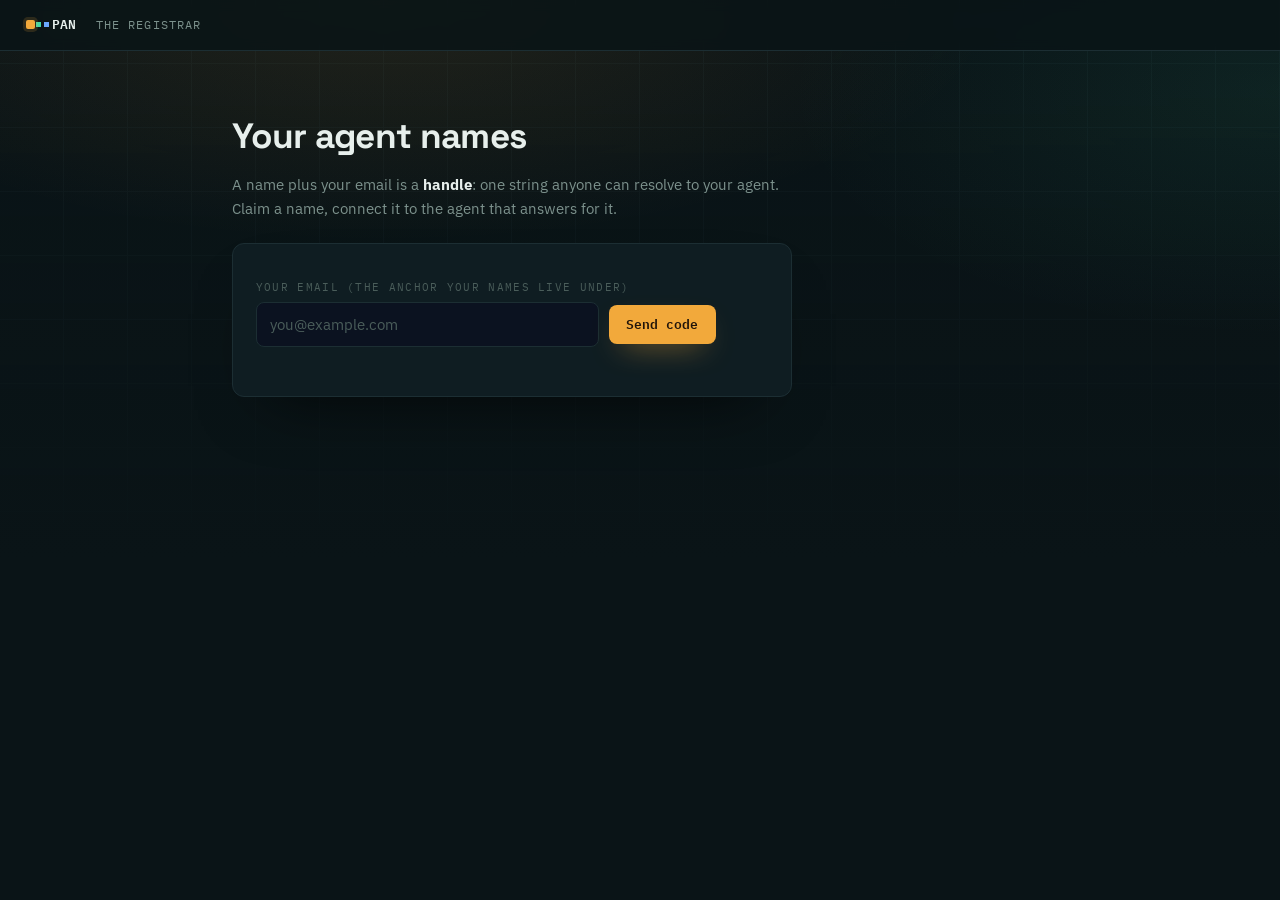
<file: ui/index.html>
<!doctype html>
<html lang="en">
<head>
<meta charset="utf-8">
<meta name="viewport" content="width=device-width, initial-scale=1">
<title>Your agent names · Personal Agent Naming</title>
<link rel="icon" type="image/svg+xml" href="/favicon.svg">
<link rel="preconnect" href="https://fonts.googleapis.com">
<link rel="preconnect" href="https://fonts.gstatic.com" crossorigin>
<link href="https://fonts.googleapis.com/css2?family=Space+Grotesk:wght@500;600;700&family=IBM+Plex+Sans:wght@400;500;600&family=IBM+Plex+Mono:wght@400;500;600&display=swap" rel="stylesheet">
<link rel="stylesheet" href="/ui/style.css">
</head>
<body>

<header class="topbar">
  <a class="brand" href="/app">PAN</a>
  <span class="top-sub muted">the registrar</span>
  <span style="margin-left:auto"></span>
  <span id="who" class="top-who mono" hidden></span>
  <button id="sign-out" class="top-link as-btn" hidden>sign out</button>
</header>

<!-- ═══ the console: one screen ═══ -->
<main class="wrap console-wrap" id="view-console">

  <div class="page-head">
    <h1>Your agent names</h1>
    <p class="page-sub">A name plus your email is a <b>handle</b>: one string anyone can
      resolve to your agent. Claim a name, connect it to the agent that answers for it.</p>
    <div class="op-line muted" id="op-line" hidden>
      Operator: <b id="op-current"></b>
      <span class="muted">(shown on all your cards)</span>
      · <a href="#" id="op-edit">change</a>
    </div>
  </div>

  <!-- signed out: the gate -->
  <section id="gate" class="panel gate-panel" hidden>
    <div id="gate-email" class="gate-step">
      <label class="claim-label" for="claim-email">Your email (the anchor your names live under)</label>
      <div class="claim-row">
        <input id="claim-email" class="inp" type="email" placeholder="you@example.com" autocomplete="email">
        <button id="claim-send" class="btn">Send code</button>
      </div>
      <div id="email-msg" class="claim-msg"></div>
    </div>
    <div id="gate-code" class="gate-step" hidden>
      <p class="muted">Enter the 6-digit code sent to <b id="code-email"></b>.</p>
      <div class="claim-row">
        <input id="claim-code" class="inp mono code-inp" inputmode="numeric" maxlength="6" placeholder="000000">
        <button id="claim-verify" class="btn">Verify</button>
      </div>
      <div id="code-msg" class="claim-msg"></div>
    </div>
  </section>

  <!-- signed in: the table -->
  <section id="console" hidden>
    <div class="panel table-panel">
      <table class="names-table">
        <thead><tr><th>Agent name</th><th>Handle</th><th>Status</th><th>Last connected from</th><th class="ta-r"></th></tr></thead>
        <tbody id="rows"></tbody>
        <tbody>
          <tr class="addbar">
            <td colspan="3">
              <div id="op-field" hidden style="margin-bottom:.6rem">
                <label class="claim-label" for="op-name" style="margin-top:0">Your public name (the operator, required once)</label>
                <input id="op-name" class="inp" placeholder="Jeff Schneider" autocomplete="name" style="width:100%">
              </div>
              <input id="add-name" class="inp" placeholder="Add an agent name, e.g. MacClaude" autocomplete="off" style="width:100%">
              <div class="prev mono" id="add-prev"></div>
            </td>
            <td colspan="2" style="vertical-align:top"><button class="btn" id="add-btn">Claim</button></td>
          </tr>
        </tbody>
      </table>
      <div id="add-msg" class="claim-msg"></div>
    </div>
  </section>
</main>

<!-- ═══ the public card (share links: /app?h=<handle>) ═══ -->
<main class="wrap lookup-wrap" id="view-card" hidden>
  <div class="lk-hero" style="padding-bottom:.6rem">
    <h1 style="font-size:1.4rem">The public card</h1>
    <p class="lk-sub">What anyone resolving this handle sees.</p>
  </div>
  <div id="lk-msg" class="lk-msg" style="text-align:center"></div>
  <div id="lk-card" class="profile" hidden></div>
  <p class="muted" style="text-align:center"><a href="/app">PAN · claim a name of your own →</a></p>
</main>

<script src="/ui/app.js"></script>
</body>
</html>
</file>
<file: ui/style.css>
/* PAN registrar app — THE WIRE design system, matching the site (site.css)
 * and agentmesh.ai: dark ink + blueprint grid, Space Grotesk display,
 * IBM Plex Sans body, IBM Plex Mono for anything wire-shaped. Accent code:
 * amber = the name, mint = verified/bound, blue = address. Class names are
 * the contract with app.js — restyle freely, never rename. */

:root {
  --ink: #0A1417;
  --panel: #0F1D22;
  --panel-2: #0C171B;
  --line: #1C2E33;
  --paper: #E7EFEC;
  --dim: #7C918C;
  --faint: #4A5D5A;
  --signal: #F2A93B;   /* amber: the name */
  --verify: #43D6A6;   /* mint: verified, bound, online */
  --address: #6BA8FF;  /* blue: the address */
  --err: #f87171;
  --disp: 'Space Grotesk', sans-serif;
  --body: 'IBM Plex Sans', system-ui, sans-serif;
  --wire: 'IBM Plex Mono', ui-monospace, monospace;
  /* legacy aliases still referenced below */
  --bg: var(--ink); --surface: var(--panel); --surface-2: var(--panel-2);
  --border: var(--line); --text: var(--paper); --muted: var(--dim);
  --accent: var(--signal); --accent-ink: #20140a;
  --green: var(--verify); --amber: var(--signal); --orange: #f97316; --grey: var(--faint);
  --radius: 12px;
}
* { box-sizing: border-box; }
html, body { margin: 0; min-height: 100%; }
body {
  background: var(--ink); color: var(--paper);
  font-family: var(--body); font-size: 15px; line-height: 1.6;
  -webkit-font-smoothing: antialiased;
  background-image:
    linear-gradient(var(--line) 1px, transparent 1px),
    linear-gradient(90deg, var(--line) 1px, transparent 1px);
  background-size: 64px 64px, 64px 64px;
  background-position: -1px -1px;
}
body::before {
  content: ""; position: fixed; inset: 0; z-index: 0; pointer-events: none;
  background:
    radial-gradient(80% 45% at 30% 0%, rgba(242,169,59,.10), transparent 60%),
    radial-gradient(70% 50% at 100% 10%, rgba(67,214,166,.08), transparent 55%),
    linear-gradient(180deg, rgba(10,20,23,.72), var(--ink) 62%);
}
.topbar, .wrap, .modal, .drawer, .drawer-scrim { position: relative; z-index: 1; }
.mono { font-family: var(--wire); }
.muted { color: var(--dim); }
button { font: inherit; }
:focus-visible { outline: 2px solid var(--signal); outline-offset: 2px; }

/* ── topbar: the wordmark ── */
.topbar {
  display: flex; align-items: center; gap: 1.2rem; flex-wrap: wrap;
  padding: .9rem 1.6rem; border-bottom: 1px solid var(--line);
  background: rgba(10,20,23,.85); backdrop-filter: blur(6px);
  position: sticky; top: 0; z-index: 5;
}
.brand {
  font-family: var(--wire); font-weight: 600; font-size: .82rem; letter-spacing: .02em;
  display: inline-flex; align-items: center; gap: 9px; color: var(--paper); text-decoration: none;
}
.brand::before {
  content: ""; width: 9px; height: 9px; border-radius: 2px; background: var(--signal);
  box-shadow: 0 0 0 3px rgba(242,169,59,.15), 8px 0 0 -2px var(--verify), 16px 0 0 -2px var(--address);
  margin-right: 8px;
}
.brand span { color: var(--paper); }
.tally { color: var(--dim); font-size: .85rem; }
.tally .mono { color: var(--paper); font-weight: 600; }
.tally-sep { margin: 0 .45rem; opacity: .5; }
.tally-live { white-space: nowrap; }
.tally-live .mono { color: var(--verify); }

/* liveness dot */
.dot { display: inline-block; width: .5rem; height: .5rem; border-radius: 50%;
       background: var(--faint); vertical-align: baseline; }
.tally-live .dot { background: var(--verify); margin-right: .35rem; }
.pulse { animation: pulse 2.2s ease-out infinite; }
@keyframes pulse {
  0%   { box-shadow: 0 0 0 0 rgba(67,214,166,.55); }
  70%  { box-shadow: 0 0 0 .55rem transparent; }
  100% { box-shadow: 0 0 0 0 transparent; }
}
@media (prefers-reduced-motion: reduce) {
  .pulse { animation: none; }
}

/* ── inputs ── */
.searchbar {
  display: flex; gap: .6rem; flex-wrap: wrap; align-items: center;
  padding: 1rem 1.4rem .4rem; max-width: 1120px; margin: 0 auto;
}
.inp {
  background: #0b1220; border: 1px solid var(--line); border-radius: 8px;
  color: var(--paper); padding: .6rem .8rem; font: inherit; font-size: .92rem;
}
.inp::placeholder { color: var(--faint); }
.inp:focus { outline: none; border-color: var(--signal); }
.inp-search { flex: 1 1 260px; min-width: 220px; }
.sel { color: var(--dim); flex-shrink: 0; }

.toggle {
  display: inline-flex; align-items: center; gap: .45rem; flex-shrink: 0;
  background: var(--panel); border: 1px solid var(--line); border-radius: 8px;
  color: var(--dim); padding: .5rem .95rem; font-family: var(--wire); font-size: .82rem; cursor: pointer;
}
.toggle[aria-pressed="true"] { color: var(--paper); border-color: var(--verify); }
.toggle[aria-pressed="true"] .dot { background: var(--verify); }

.active-filters {
  display: flex; gap: .5rem; flex-wrap: wrap;
  max-width: 1120px; margin: .5rem auto 0; padding: 0 1.4rem;
}
.filter-pill {
  display: inline-flex; align-items: center; gap: .4rem; font-size: .78rem;
  font-family: var(--wire);
  background: rgba(242,169,59,.08); border: 1px solid rgba(242,169,59,.4);
  border-radius: 8px; padding: .2rem .4rem .2rem .65rem; color: var(--paper);
  cursor: pointer;
}
.filter-pill b { font-weight: 400; opacity: .7; }

/* ── layout ── */
.wrap { padding: 1rem 1.4rem 3rem; max-width: 1120px; margin: 0 auto; }
.agent-grid { display: grid; grid-template-columns: repeat(auto-fill, minmax(290px, 1fr)); gap: .8rem; }

.agent-card {
  position: relative; text-align: left; width: 100%;
  border: 1px solid var(--line); border-radius: var(--radius);
  padding: .9rem 1rem .9rem 1.15rem;
  display: flex; flex-direction: column; gap: .55rem;
  background: var(--panel-2); color: var(--paper); cursor: pointer;
  overflow: hidden;
}
.agent-card:hover { border-color: rgba(242,169,59,.45); }
.agent-card::before {
  content: ""; position: absolute; left: 0; top: 0; bottom: 0; width: 3px;
  background: var(--faint); opacity: .4;
}
.agent-card.online::before   { background: var(--verify); opacity: 1;
  box-shadow: 0 0 10px rgba(67,214,166,.6); }
.agent-card.busy::before     { background: var(--signal); opacity: 1; }
.agent-card.degraded::before { background: var(--orange); opacity: 1; }
.agent-card.offline { opacity: .68; }
.agent-card.offline:hover { opacity: 1; }

.ac-head { display: flex; align-items: center; justify-content: space-between; gap: .5rem; }
.ac-name { font-family: var(--disp); font-weight: 700; letter-spacing: -.01em; }
.ac-desc { color: var(--dim); font-size: .84rem; min-height: 2.5em;
  display: -webkit-box; -webkit-line-clamp: 2; -webkit-box-orient: vertical; overflow: hidden; }
.ac-chips { display: flex; flex-wrap: wrap; gap: .35rem; }
.ac-foot { display: flex; align-items: center; gap: .55rem; flex-wrap: wrap;
  font-size: .74rem; color: var(--dim); margin-top: .1rem; }

/* ── wire primitives ── */
.pill { display: inline-flex; align-items: center; gap: .4rem; font-size: .74rem; padding: .18rem .6rem;
        font-family: var(--wire);
        border-radius: 8px; border: 1px solid var(--line); color: var(--dim); white-space: nowrap; }
.presence.online   { color: var(--verify); border-color: rgba(67,214,166,.45); }
.presence.online .dot   { background: var(--verify); box-shadow: 0 0 8px var(--verify); }
.presence.busy .dot     { background: var(--signal); }
.presence.degraded .dot { background: var(--orange); }
.presence.offline .dot, .presence.unknown .dot { background: var(--faint); }

.skill-chip { display: inline-flex; font-family: var(--wire); font-size: .72rem; padding: .15rem .5rem;
              border-radius: 6px; background: var(--panel); border: 1px solid var(--line); color: var(--paper); }
.node-badge { display: inline-flex; align-items: center; gap: .3rem; font-family: var(--wire);
              font-size: .7rem; padding: .12rem .5rem;
              border: 1px solid var(--line); border-radius: 6px; color: var(--dim); }

/* seals — mint when they mean something (verified/bound) */
.seal { display: inline-flex; align-items: center; gap: .3rem; font-family: var(--wire); font-size: .72rem;
        padding: .12rem .5rem; border-radius: 6px; border: 1px solid var(--line); color: var(--dim); }
.seal.good {
  color: var(--verify);
  border-color: rgba(67,214,166,.5);
  background: rgba(67,214,166,.08);
}

.empty-note { text-align: center; color: var(--dim); padding: 3.5rem 1rem; }
.empty-note code { color: var(--paper); }

/* handle chip — the copyable name, always amber, always mono */
.handle-chip {
  display: inline-flex; align-items: center; gap: .35rem;
  font-family: var(--wire); font-size: .78rem;
  padding: .2rem .6rem; border-radius: 6px; cursor: copy;
  color: var(--signal); background: rgba(242,169,59,.08);
  border: 1px solid rgba(242,169,59,.4);
  max-width: 100%; overflow: hidden; text-overflow: ellipsis; white-space: nowrap;
}
.handle-chip:hover { border-color: var(--signal); }

/* ── My handles modal ── */
.claim-btn {
  margin-left: auto; cursor: pointer;
  background: var(--signal); color: #20140a; border: 1px solid transparent;
  border-radius: 8px; padding: .45rem 1rem;
  font-family: var(--wire); font-weight: 600; font-size: .82rem;
  box-shadow: 0 12px 30px -14px rgba(242,169,59,.8);
}
.claim-btn:hover { transform: translateY(-1px); }
.topbar .tally { margin-left: 0; }

.modal {
  position: fixed; top: 50%; left: 50%; transform: translate(-50%, -50%);
  width: min(480px, 94vw); max-height: 88vh; overflow-y: auto; z-index: 11;
  background: var(--panel); border: 1px solid var(--line); border-radius: var(--radius);
  box-shadow: 0 30px 70px -40px rgba(0,0,0,.9);
  padding: 1.2rem 1.4rem 1.4rem;
}
.claim-step { margin-top: .6rem; }
.claim-label { display: block; font-family: var(--wire); font-size: .68rem; text-transform: uppercase;
  letter-spacing: .12em; color: var(--faint); margin: 1rem 0 .35rem; }
.claim-row { display: flex; gap: .6rem; align-items: center; }
.claim-row .inp { flex: 1; min-width: 0; }
.btn {
  background: var(--signal); color: #20140a; border: none; border-radius: 8px;
  padding: .55rem 1.1rem; font-family: var(--wire); font-weight: 600; font-size: .84rem;
  cursor: pointer; flex-shrink: 0;
  box-shadow: 0 12px 30px -14px rgba(242,169,59,.8);
}
.btn:hover { transform: translateY(-1px); }
.btn:disabled { opacity: .5; cursor: not-allowed; transform: none; }
.ghost-b { background: rgba(255,255,255,.02); color: var(--paper); border: 1px solid var(--line);
  box-shadow: none; }
.code-inp { font-size: 1.2rem; letter-spacing: .35em; text-align: center; }
.claim-msg { min-height: 1.4em; font-size: .8rem; color: var(--dim); margin-top: .55rem; }
.claim-msg.err { color: var(--err); }
.handle-preview { font-size: .8rem; color: var(--signal); margin-top: .4rem;
  word-break: break-all; min-height: 1.3em; }
.handle-done {
  font-size: .95rem; color: var(--signal); word-break: break-all;
  background: #0b1220; border: 1px solid var(--line); border-radius: 8px;
  padding: .7rem .8rem; margin: .6rem 0 .9rem;
}
.mh-row { display: flex; align-items: center; gap: .6rem; padding: .45rem 0;
  border-bottom: 1px solid var(--line); font-size: .8rem; }
.mh-row .mono { word-break: break-all; }
.mh-row .rel, .mh-row .pair-btn { background: none; border: none; color: var(--dim);
  cursor: pointer; font-family: var(--wire); font-size: .74rem; }
.mh-row .pair-btn { margin-left: auto; }
.mh-row .pair-btn:hover { color: var(--signal); }
.mh-row .rel:hover { color: var(--err); }
.mh-head { font-family: var(--wire); font-size: .68rem; text-transform: uppercase;
  letter-spacing: .12em; color: var(--faint); margin-bottom: .3rem; }

/* ── detail drawer ── */
.drawer-scrim { position: fixed; inset: 0; background: rgba(4, 8, 10, .65); z-index: 9; }
.drawer {
  position: fixed; top: 0; right: 0; bottom: 0; width: min(480px, 94vw); z-index: 10;
  background: var(--panel); border-left: 1px solid var(--line);
  padding: 1.2rem 1.3rem 2rem; overflow-y: auto;
}
.drawer h2, .modal h2 { margin: 0; font-family: var(--disp); font-size: 1.15rem; letter-spacing: -.01em; }
.drawer .d-head, .modal .d-head {
  display: flex; align-items: center; justify-content: space-between; gap: .6rem;
}
.drawer .d-sub { margin: .35rem 0 1rem; }
.drawer .d-section { margin-top: 1.3rem; }
.drawer .d-section > h3 {
  font-family: var(--wire); font-size: .68rem; text-transform: uppercase; letter-spacing: .12em;
  color: var(--faint); margin: 0 0 .55rem; font-weight: 500;
}
.d-close { background: transparent; border: 1px solid var(--line); border-radius: 8px;
           color: var(--dim); padding: .25rem .6rem; cursor: pointer; }
.d-close:hover { color: var(--paper); }
.d-skill { padding: .5rem 0; border-bottom: 1px solid var(--line); }
.d-skill:last-child { border-bottom: none; }
.d-skill .sk-name { font-weight: 600; font-size: .86rem; }
.d-skill .sk-desc { color: var(--dim); font-size: .8rem; }
.probe-row { display: flex; align-items: center; gap: .6rem; padding: .4rem 0;
             border-bottom: 1px solid var(--line); font-size: .82rem; }
.probe-row:last-child { border-bottom: none; }
.probe-ok  { color: var(--verify); }
.probe-bad { color: var(--err); }
.manifest-json {
  background: #0b1220; border: 1px solid var(--line); border-radius: 8px;
  padding: .7rem .8rem; font-family: var(--wire); font-size: .74rem;
  white-space: pre-wrap; word-break: break-word;
  max-height: 340px; overflow: auto; margin: 0;
}
.kv { display: grid; grid-template-columns: auto 1fr; gap: .25rem .8rem; font-size: .82rem; }
.kv dt { color: var(--dim); } .kv dd { margin: 0; word-break: break-all; }

/* ── lookup (the default surface) ── */
.brand:hover { text-decoration: none; }
a.brand { color: var(--paper); }
.lookup-wrap { max-width: 760px; }
.lk-hero { text-align: center; padding: 4rem 0 1.6rem; }
.lk-hero h1 { font-family: var(--disp); font-weight: 700; font-size: clamp(1.9rem, 4vw, 2.5rem);
  letter-spacing: -.02em; margin: 0 0 .6rem; }
.lk-sub { color: var(--dim); max-width: 48ch; margin: 0 auto 1.8rem; }
.lk-row { display: flex; gap: .6rem; max-width: 560px; margin: 0 auto; }
.lk-input { flex: 1; min-width: 0; font-size: 1rem; padding: .75rem .95rem; }
.lk-msg { min-height: 1.5em; color: var(--dim); font-size: .85rem; margin-top: .8rem; }
.lk-msg.err { color: var(--err); }

.profile {
  background: var(--panel); border: 1px solid var(--line); border-radius: var(--radius);
  box-shadow: 0 30px 70px -40px rgba(0,0,0,.9);
  padding: 1.3rem 1.4rem 1.6rem; margin: 0 auto 3rem; max-width: 640px;
}
.profile .d-section { margin-top: 1.3rem; }
.profile .d-section > h3 {
  font-family: var(--wire); font-size: .68rem; text-transform: uppercase; letter-spacing: .12em;
  color: var(--faint); margin: 0 0 .55rem; font-weight: 500;
}
.profile h2 { margin: 0; font-family: var(--disp); font-size: 1.3rem; letter-spacing: -.01em; }
.profile .d-head { display: flex; align-items: center; justify-content: space-between; gap: .6rem; }
.profile .d-sub { margin: .35rem 0 1rem; }
.profile details.manifest > summary { cursor: pointer; color: var(--dim); font-size: .82rem; }

.profile .ep { font-family: var(--wire); font-size: .82rem; padding: .4rem 0;
  border-bottom: 1px solid var(--line); }
.profile .ep:last-child { border-bottom: none; }

[hidden] { display: none !important; }

/* ── console-first additions ── */
.top-sub { font-family: var(--wire); font-size: .72rem; letter-spacing: .1em; text-transform: uppercase; }
.top-link { font-family: var(--wire); font-size: .78rem; color: var(--dim); text-decoration: none;
  background: none; border: none; cursor: pointer; padding: 0; }
.top-link:hover { color: var(--paper); }
.top-who { font-size: .74rem; color: var(--faint); margin-left: 1rem; }
.as-btn { margin-left: 1rem; }

.console-wrap { max-width: 860px; }
.page-head { padding: 2.6rem 0 1.4rem; }
.page-head h1 { font-family: var(--disp); font-weight: 700; font-size: clamp(1.7rem, 3.4vw, 2.2rem);
  letter-spacing: -.02em; margin: 0 0 .5rem; }
.page-sub { color: var(--dim); max-width: 62ch; margin: 0; }
.page-sub b { color: var(--paper); }

.panel { background: var(--panel); border: 1px solid var(--line); border-radius: var(--radius);
  box-shadow: 0 30px 70px -40px rgba(0,0,0,.9); padding: 1.2rem 1.4rem 1.4rem; margin-bottom: 1rem; }
.gate-step { max-width: 460px; }

.op-line { font-size: .84rem; margin: 0 0 .8rem; }
.op-line b { color: var(--paper); }
.op-line a { color: var(--address); text-decoration: none; }
.op-line a:hover { text-decoration: underline; }

.table-panel { padding: .4rem 1.4rem 1.1rem; }
.names-table { width: 100%; border-collapse: collapse; }
.names-table th { font-family: var(--wire); font-size: .66rem; text-transform: uppercase;
  letter-spacing: .12em; color: var(--faint); font-weight: 500; text-align: left;
  padding: .8rem .6rem .5rem; border-bottom: 1px solid var(--line); }
.names-table td { padding: .65rem .6rem; border-bottom: 1px solid var(--line);
  font-size: .88rem; vertical-align: middle; }
.names-table tr:last-child td { border-bottom: none; }
.names-table .nm { font-family: var(--disp); font-weight: 700; letter-spacing: -.01em; }
.ta-r { text-align: right; }
.row-actions { white-space: nowrap; }
.row-act { background: none; border: 1px solid var(--line); border-radius: 6px;
  color: var(--dim); cursor: pointer; font-family: var(--wire); font-size: .72rem;
  padding: .22rem .55rem; margin-left: .35rem; }
.row-act:hover { color: var(--paper); border-color: var(--dim); }
.row-act.pair-btn:hover { color: var(--verify); border-color: var(--verify); }
.row-act.rel:hover { color: var(--err); border-color: var(--err); }

.empty-state { padding: 2.2rem .4rem 1.4rem; text-align: center; }
.empty-state p { margin: .3rem 0; }
.table-foot { padding: 1rem 0 .3rem; }

.pair-info { margin: .9rem 0 .2rem; font-size: .84rem; color: var(--dim);
  border: 1px solid rgba(67,214,166,.35); border-left: 3px solid var(--verify);
  border-radius: 8px; padding: .8rem 1rem; background: rgba(67,214,166,.05); }
.pair-info.err { border-color: rgba(248,113,113,.4); border-left-color: var(--err);
  background: rgba(248,113,113,.06); color: var(--err); }
.pair-info .big { font-size: 1.05rem; color: var(--signal); }
.pair-info .block { display: block; color: var(--paper); background: #0b1220;
  border: 1px solid var(--line); border-radius: 6px; padding: .45rem .6rem; margin: .45rem 0; }

/* ── one-screen console ── */
.ext{font-family:var(--wire);font-size:.8rem;color:var(--address);text-decoration:none;margin-left:.45rem}
.ext:hover{text-decoration:underline}
.st-ok{font-family:var(--wire);font-size:.74rem;color:var(--verify)}
.st-no{font-family:var(--wire);font-size:.74rem;color:var(--dim);white-space:nowrap}
.row-act.primary{background:var(--signal);color:#20140a;border-color:transparent;font-weight:600}
.row-act.primary:hover{transform:translateY(-1px);color:#20140a;border-color:transparent}
.connect-row td{padding-top:0}
.pair-info .code{font-family:var(--wire);font-size:1.05rem;color:var(--signal)}
.pair-info .cmd{display:block;font-family:var(--wire);font-size:.8rem;color:var(--paper);
  background:#0b1220;border:1px solid var(--line);border-radius:6px;padding:.45rem .6rem;margin:.45rem 0;cursor:copy}
.addbar td{padding:.85rem .6rem .55rem;border-bottom:none}
.addbar .prev{font-size:.74rem;color:var(--faint);margin-top:.3rem;min-height:1.1em}
.gate-panel{max-width:560px}
.ip{font-size:.76rem;color:var(--address)}
.ipcell{white-space:nowrap}
.nm-sub{font-family:var(--wire);font-size:.68rem;font-weight:400;margin-top:.15rem}
</file>
